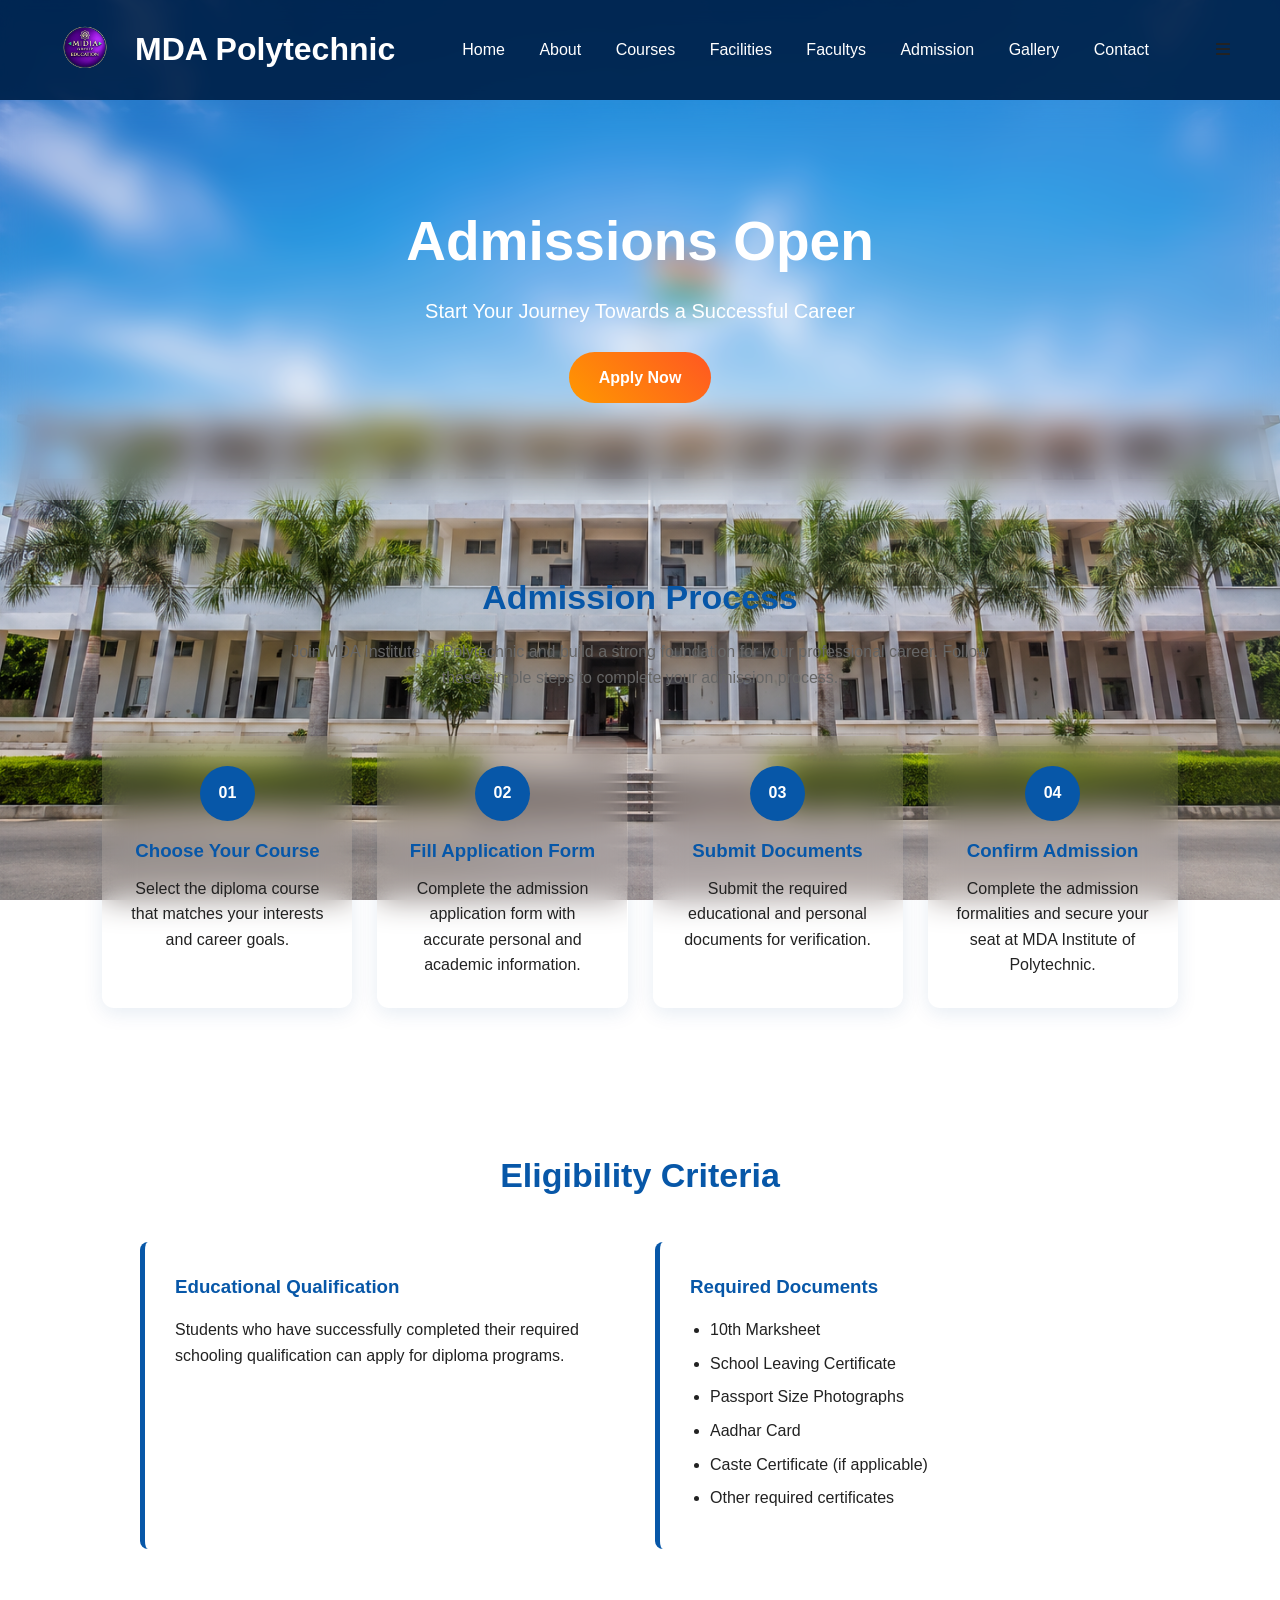
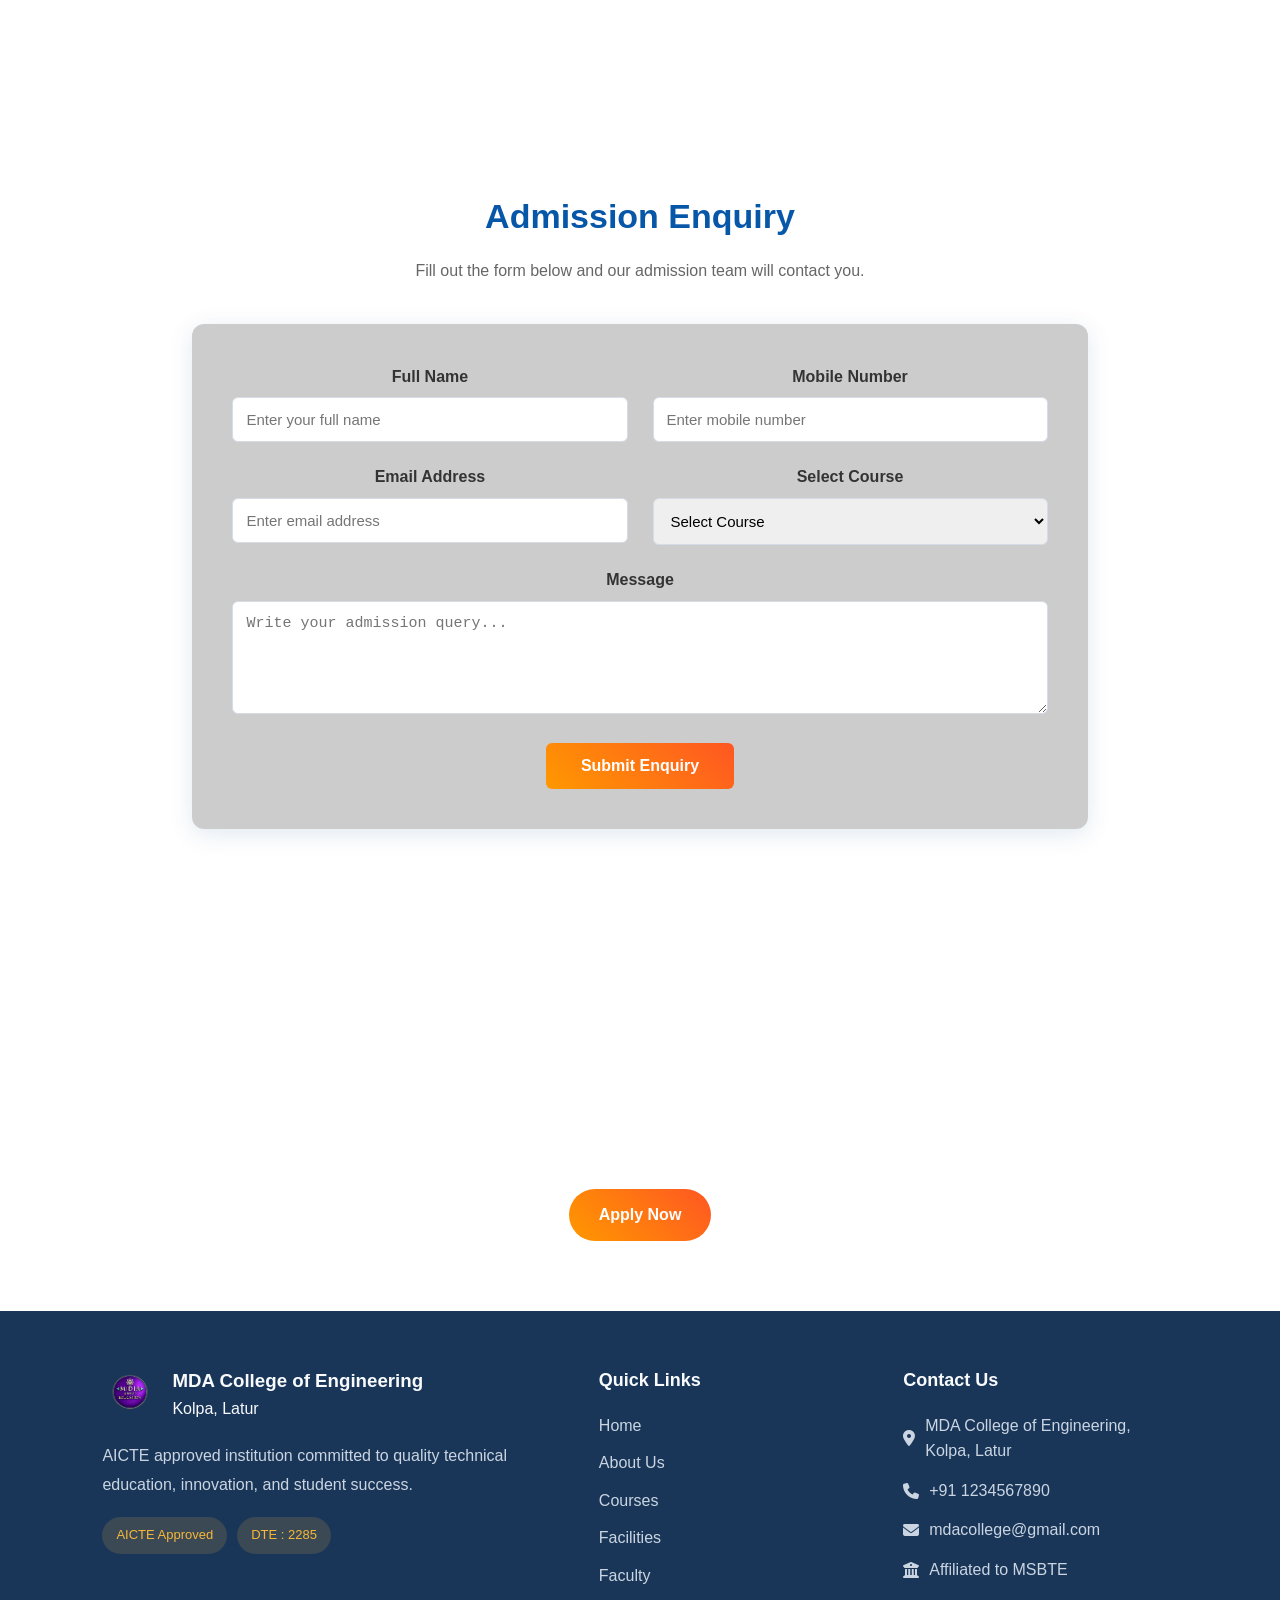
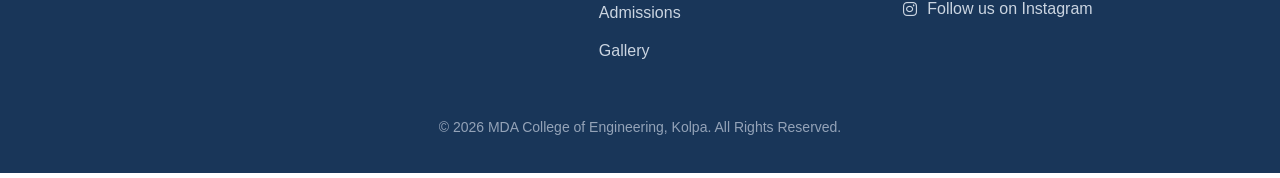
<file: addmission1.html>
<!DOCTYPE html>
<html lang="en">
<head>
    <meta charset="UTF-8">
    <meta name="viewport" content="width=device-width, initial-scale=1.0">
    <title>Admissions | MDA Institute of Polytechnic</title>
    <link rel="stylesheet" href="addmission.css">
    <link rel="stylesheet"
href="https://cdnjs.cloudflare.com/ajax/libs/font-awesome/6.5.1/css/all.min.css">
 <link rel="stylesheet"
    href="https://cdnjs.cloudflare.com/ajax/libs/font-awesome/6.5.2/css/all.min.css">
</head>

<body>

    <!-- Header -->
     <header>
    <span class="logo">
        <img src="logo.png" height="50px" width="50px">
        <h1>MDA Polytechnic</h1>
    </span>

    <nav id="nav">
        <a href="index.html">Home</a>
        <a href="about.html">About</a>
        <a href="courses.html">Courses</a>
        <a href="facilities.html">Facilities</a>
        <a href="facultys.html">Facultys</a>
        <a href="admission.html">Admission</a>
        <a href="gallery.html">Gallery</a>
        <a href="contac.html">Contact</a>
    </nav>

    <div class="menu-btn" onclick="toggleMenu()">
        <i class="fas fa-bars"></i>
    </div>
</header>
    <!-- Hero Section -->
    <section class="hero">
        <div class="hero-content">
            <h1>Admissions Open</h1>
            <p>Start Your Journey Towards a Successful Career</p>
            <a href="#application" class="btn">Apply Now</a>
        </div>
    </section>


    <!-- Admission Information -->
    <section class="admission-info">

        <h2>Admission Process</h2>
        <p class="section-text">
            Join MDA Institute of Polytechnic and build a strong foundation
            for your professional career. Follow these simple steps to complete
            your admission process.
        </p>

        <div class="steps">

            <div class="step">
                <span>01</span>
                <h3>Choose Your Course</h3>
                <p>Select the diploma course that matches your interests
                   and career goals.</p>
            </div>

            <div class="step">
                <span>02</span>
                <h3>Fill Application Form</h3>
                <p>Complete the admission application form with accurate
                   personal and academic information.</p>
            </div>

            <div class="step">
                <span>03</span>
                <h3>Submit Documents</h3>
                <p>Submit the required educational and personal documents
                   for verification.</p>
            </div>

            <div class="step">
                <span>04</span>
                <h3>Confirm Admission</h3>
                <p>Complete the admission formalities and secure your seat
                   at MDA Institute of Polytechnic.</p>
            </div>

        </div>
    </section>


    <!-- Eligibility -->
    <section class="eligibility">

        <h2>Eligibility Criteria</h2>

        <div class="eligibility-box">

            <div>
                <h3>Educational Qualification</h3>
                <p>
                    Students who have successfully completed their required
                    schooling qualification can apply for diploma programs.
                </p>
            </div>

            <div>
                <h3>Required Documents</h3>
                <ul>
                    <li>10th Marksheet</li>
                    <li>School Leaving Certificate</li>
                    <li>Passport Size Photographs</li>
                    <li>Aadhar Card</li>
                    <li>Caste Certificate (if applicable)</li>
                    <li>Other required certificates</li>
                </ul>
            </div>

        </div>

    </section>


    <!-- Application Form --><center>
    <section class="application" id="application">

        <h2>Admission Enquiry</h2>
        <p class="section-text">
            Fill out the form below and our admission team will contact you.
        </p>

        <form>

            <div class="form-row">

                <div class="input-group">
                    <label>Full Name</label>
                    <input type="text" placeholder="Enter your full name" required>
                </div>

                <div class="input-group">
                    <label>Mobile Number</label>
                    <input type="tel" placeholder="Enter mobile number" required>
                </div>

            </div>


            <div class="form-row">

                <div class="input-group">
                    <label>Email Address</label>
                    <input type="email" placeholder="Enter email address">
                </div>

                <div class="input-group">
                    <label>Select Course</label>

                    <select required>
                        <option value="">Select Course</option>
                        <option>Diploma in Computer Engineering</option>
                        <option>Diploma in Mechanical Engineering</option>
                        <option>Diploma in Civil Engineering</option>
                        <option>Diploma in Electrical Engineering</option>
                    </select>

                </div>

            </div>


            <div class="input-group">
                <label>Message</label>
                <textarea rows="5"
                    placeholder="Write your admission query..."></textarea>
            </div>

            <button type="submit" class="submit-btn">
                Submit Enquiry
            </button>

        </form>

    </section>
    </center>


    <!-- Call To Action -->
    <section class="cta">

        <h2>Ready to Begin Your Career?</h2>

        <p>
            Take the first step towards a successful future with
            MDA Institute of Polytechnic.
        </p>

        <a href="#application" class="btn white-btn">Apply Now</a>

    </section>


    <!-- Footer -->
    
  <footer class="footer">
        <div class="footer-container">
            <div class="footer-about">
                <div class="footer-logo">
                    <img src="logo.png" alt="Logo">
                    <div>
                        <h3>MDA College of Engineering</h3>
                        <span>Kolpa, Latur</span>
                    </div>
                </div>
                <p>AICTE approved institution committed to quality technical education, innovation, and student success.</p>
                <div class="footer-badges">
                    <span>AICTE Approved</span>
                    <span>DTE : 2285</span>
                </div>
            </div>
            <div class="footer-links">
                <h4>Quick Links</h4>
                <ul>
                    <li><a href="index.html">Home</a></li>
                    <li><a href="#">About Us</a></li>
                    <li><a href="#">Courses</a></li>
                    <li><a href="#">Facilities</a></li>
                    <li><a href="#">Faculty</a></li>
                    <li><a href="#">Admissions</a></li>
                    <li><a href="gallery.html">Gallery</a></li>
                </ul>
            </div>
            <div class="footer-contact">
                <h4>Contact Us</h4>
                <p><i class="fas fa-location-dot"></i> MDA College of Engineering, Kolpa, Latur</p>
                <p><i class="fas fa-phone"></i> +91 1234567890</p>
                <p><i class="fas fa-envelope"></i> mdacollege@gmail.com</p>
                <p><i class="fas fa-building-columns"></i> Affiliated to MSBTE</p>
                <p><i class="fab fa-instagram"></i> Follow us on Instagram</p>
            </div>
        </div>
        <div class="footer-bottom">
            <p>© 2026 MDA College of Engineering, Kolpa. All Rights Reserved.</p>
        </div>
    </footer>

</body>
</html>
</file>
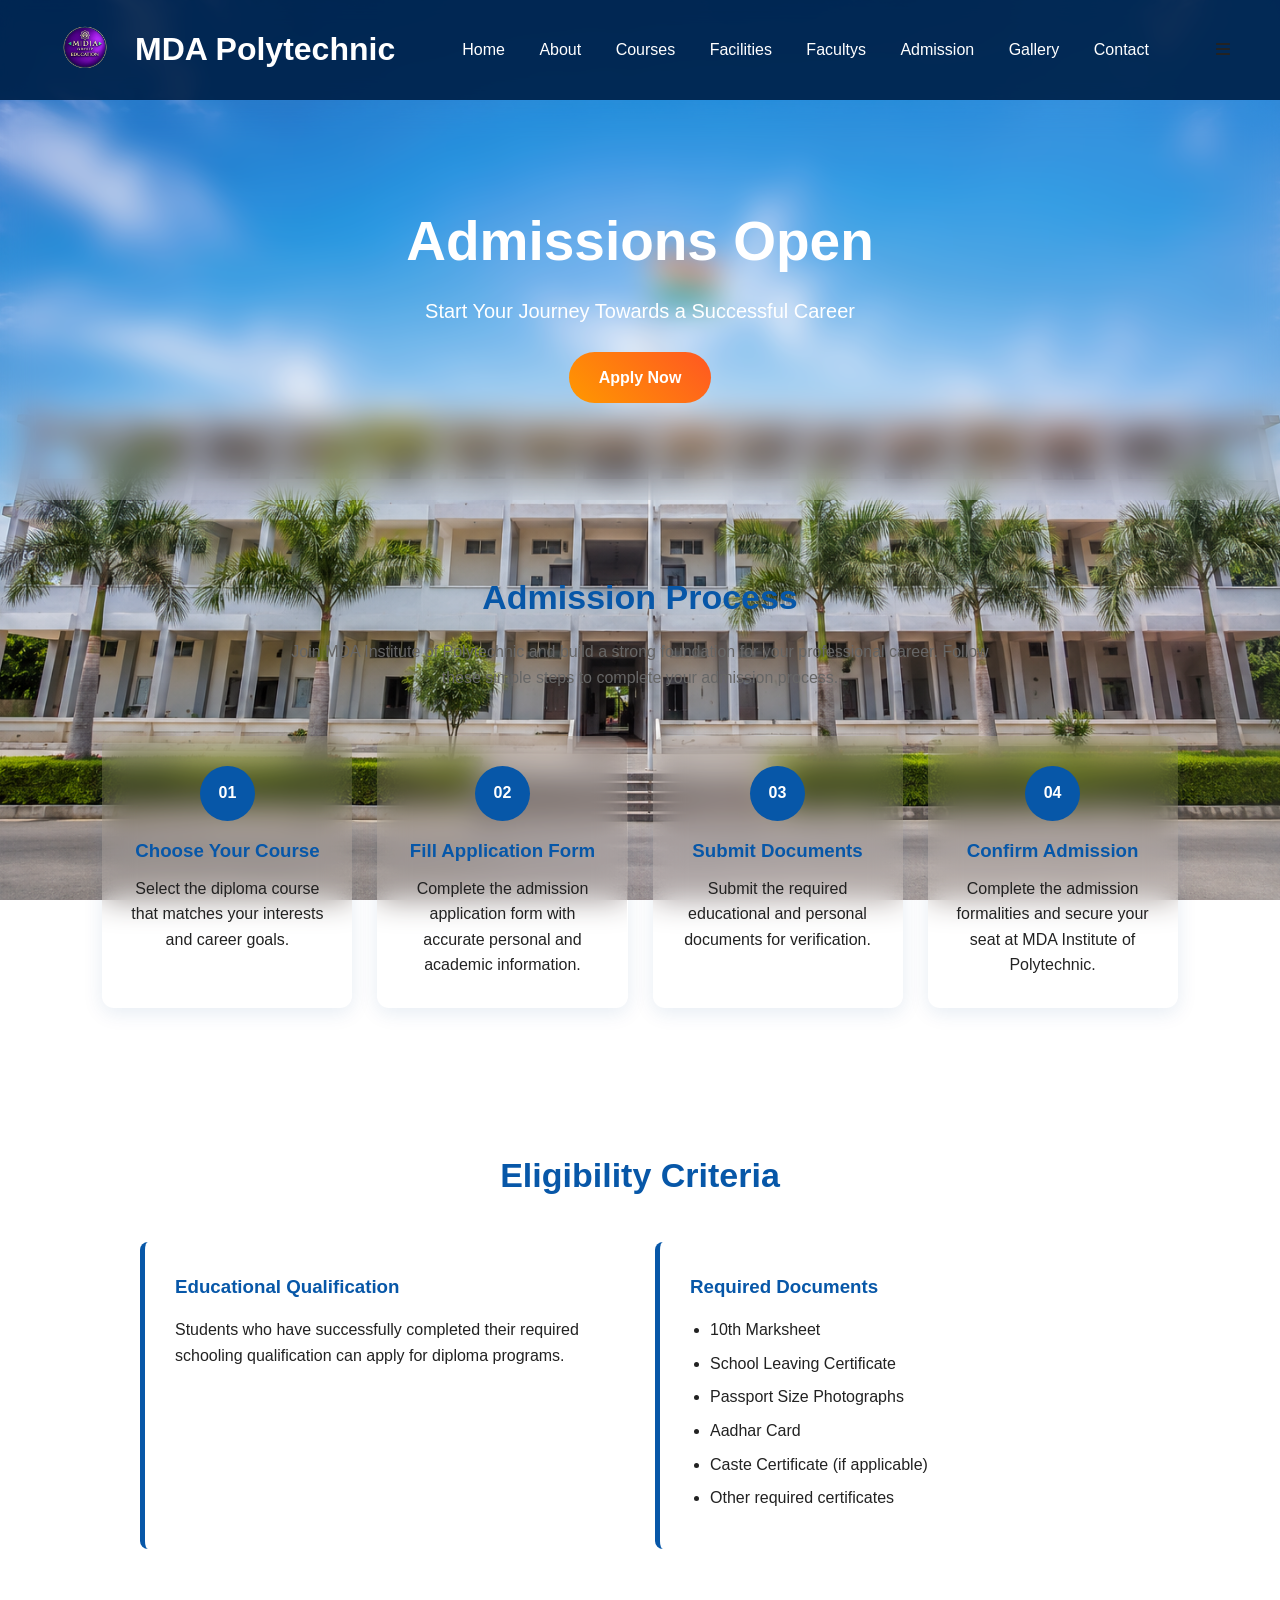
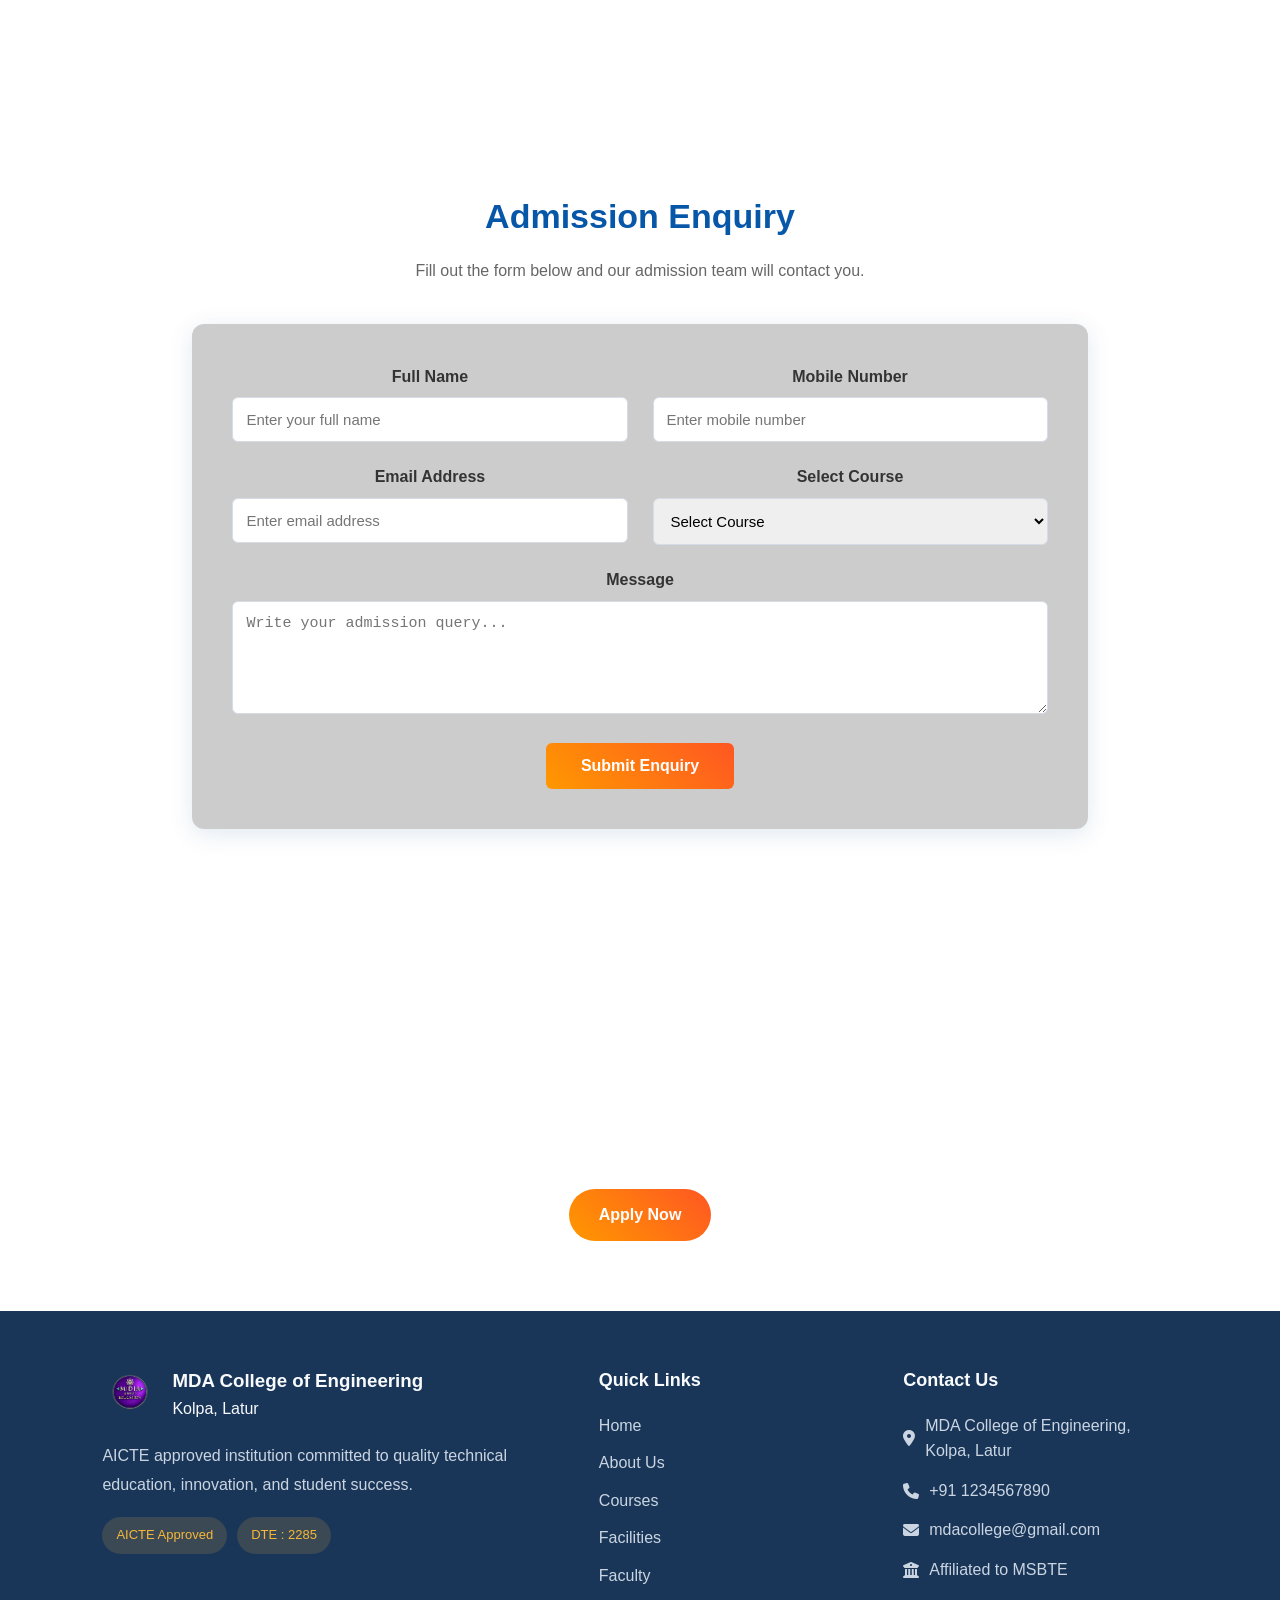
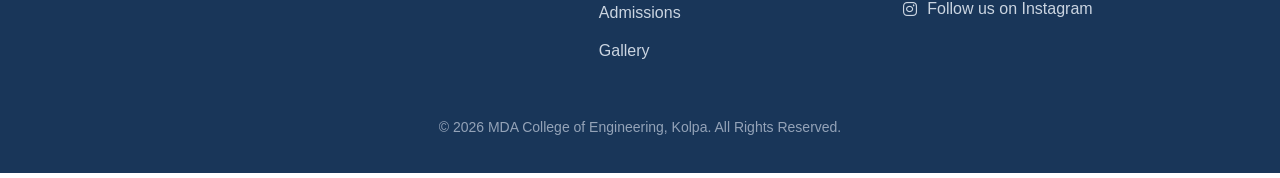
<file: admission.html>
<!DOCTYPE html>
<html lang="en">
<head>
    <meta charset="UTF-8">
    <meta name="viewport" content="width=device-width, initial-scale=1.0">
    <title>Admissions | MDA Institute of Polytechnic</title>
    <link rel="stylesheet" href="admission.css">
    <link rel="stylesheet"
href="https://cdnjs.cloudflare.com/ajax/libs/font-awesome/6.5.1/css/all.min.css">
 <link rel="stylesheet"
    href="https://cdnjs.cloudflare.com/ajax/libs/font-awesome/6.5.2/css/all.min.css">
</head>

<body>

    <!-- Header -->
     <header>
    <span class="logo">
        <img src="logo.png" height="50px" width="50px">
        <h1>MDA Polytechnic</h1>
    </span>

    <nav id="nav">
        <a href="index.html">Home</a>
        <a href="about.html">About</a>
        <a href="courses.html">Courses</a>
        <a href="facilities.html">Facilities</a>
        <a href="facultys.html">Facultys</a>
        <a href="admission.html">Admission</a>
        <a href="gallery.html">Gallery</a>
        <a href="contact.html">Contact</a>
    </nav>

    <div class="menu-btn" onclick="toggleMenu()">
        <i class="fas fa-bars"></i>
    </div>
</header>
    <!-- Hero Section -->
    <section class="hero">
        <div class="hero-content">
            <h1>Admissions Open</h1>
            <p>Start Your Journey Towards a Successful Career</p>
            <a href="#application" class="btn">Apply Now</a>
        </div>
    </section>


    <!-- Admission Information -->
    <section class="admission-info">

        <h2>Admission Process</h2>
        <p class="section-text">
            Join MDA Institute of Polytechnic and build a strong foundation
            for your professional career. Follow these simple steps to complete
            your admission process.
        </p>

        <div class="steps">

            <div class="step">
                <span>01</span>
                <h3>Choose Your Course</h3>
                <p>Select the diploma course that matches your interests
                   and career goals.</p>
            </div>

            <div class="step">
                <span>02</span>
                <h3>Fill Application Form</h3>
                <p>Complete the admission application form with accurate
                   personal and academic information.</p>
            </div>

            <div class="step">
                <span>03</span>
                <h3>Submit Documents</h3>
                <p>Submit the required educational and personal documents
                   for verification.</p>
            </div>

            <div class="step">
                <span>04</span>
                <h3>Confirm Admission</h3>
                <p>Complete the admission formalities and secure your seat
                   at MDA Institute of Polytechnic.</p>
            </div>

        </div>
    </section>


    <!-- Eligibility -->
    <section class="eligibility">

        <h2>Eligibility Criteria</h2>

        <div class="eligibility-box">

            <div>
                <h3>Educational Qualification</h3>
                <p>
                    Students who have successfully completed their required
                    schooling qualification can apply for diploma programs.
                </p>
            </div>

            <div>
                <h3>Required Documents</h3>
                <ul>
                    <li>10th Marksheet</li>
                    <li>School Leaving Certificate</li>
                    <li>Passport Size Photographs</li>
                    <li>Aadhar Card</li>
                    <li>Caste Certificate (if applicable)</li>
                    <li>Other required certificates</li>
                </ul>
            </div>

        </div>

    </section>


    <!-- Application Form --><center>
    <section class="application" id="application">

        <h2>Admission Enquiry</h2>
        <p class="section-text">
            Fill out the form below and our admission team will contact you.
        </p>

        <form>

            <div class="form-row">

                <div class="input-group">
                    <label>Full Name</label>
                    <input type="text" placeholder="Enter your full name" required>
                </div>

                <div class="input-group">
                    <label>Mobile Number</label>
                    <input type="tel" placeholder="Enter mobile number" required>
                </div>

            </div>


            <div class="form-row">

                <div class="input-group">
                    <label>Email Address</label>
                    <input type="email" placeholder="Enter email address">
                </div>

                <div class="input-group">
                    <label>Select Course</label>

                    <select required>
                        <option value="">Select Course</option>
                        <option>Diploma in Computer Engineering</option>
                        <option>Diploma in Mechanical Engineering</option>
                        <option>Diploma in Civil Engineering</option>
                        <option>Diploma in Electrical Engineering</option>
                    </select>

                </div>

            </div>


            <div class="input-group">
                <label>Message</label>
                <textarea rows="5"
                    placeholder="Write your admission query..."></textarea>
            </div>

            <button type="submit" class="submit-btn">
                Submit Enquiry
            </button>

        </form>

    </section>
    </center>


    <!-- Call To Action -->
    <section class="cta">

        <h2>Ready to Begin Your Career?</h2>

        <p>
            Take the first step towards a successful future with
            MDA Institute of Polytechnic.
        </p>

        <a href="#application" class="btn white-btn">Apply Now</a>

    </section>


    <!-- Footer -->
    
  <footer class="footer">
        <div class="footer-container">
            <div class="footer-about">
                <div class="footer-logo">
                    <img src="logo.png" alt="Logo">
                    <div>
                        <h3>MDA College of Engineering</h3>
                        <span>Kolpa, Latur</span>
                    </div>
                </div>
                <p>AICTE approved institution committed to quality technical education, innovation, and student success.</p>
                <div class="footer-badges">
                    <span>AICTE Approved</span>
                    <span>DTE : 2285</span>
                </div>
            </div>
            <div class="footer-links">
                <h4>Quick Links</h4>
                <ul>
                    <li><a href="index.html">Home</a></li>
                    <li><a href="#">About Us</a></li>
                    <li><a href="#">Courses</a></li>
                    <li><a href="#">Facilities</a></li>
                    <li><a href="#">Faculty</a></li>
                    <li><a href="#">Admissions</a></li>
                    <li><a href="gallery.html">Gallery</a></li>
                </ul>
            </div>
            <div class="footer-contact">
                <h4>Contact Us</h4>
                <p><i class="fas fa-location-dot"></i> MDA College of Engineering, Kolpa, Latur</p>
                <p><i class="fas fa-phone"></i> +91 1234567890</p>
                <p><i class="fas fa-envelope"></i> mdacollege@gmail.com</p>
                <p><i class="fas fa-building-columns"></i> Affiliated to MSBTE</p>
                <p><i class="fab fa-instagram"></i> Follow us on Instagram</p>
            </div>
        </div>
        <div class="footer-bottom">
            <p>© 2026 MDA College of Engineering, Kolpa. All Rights Reserved.</p>
        </div>
    </footer>

</body>
</html>
</file>
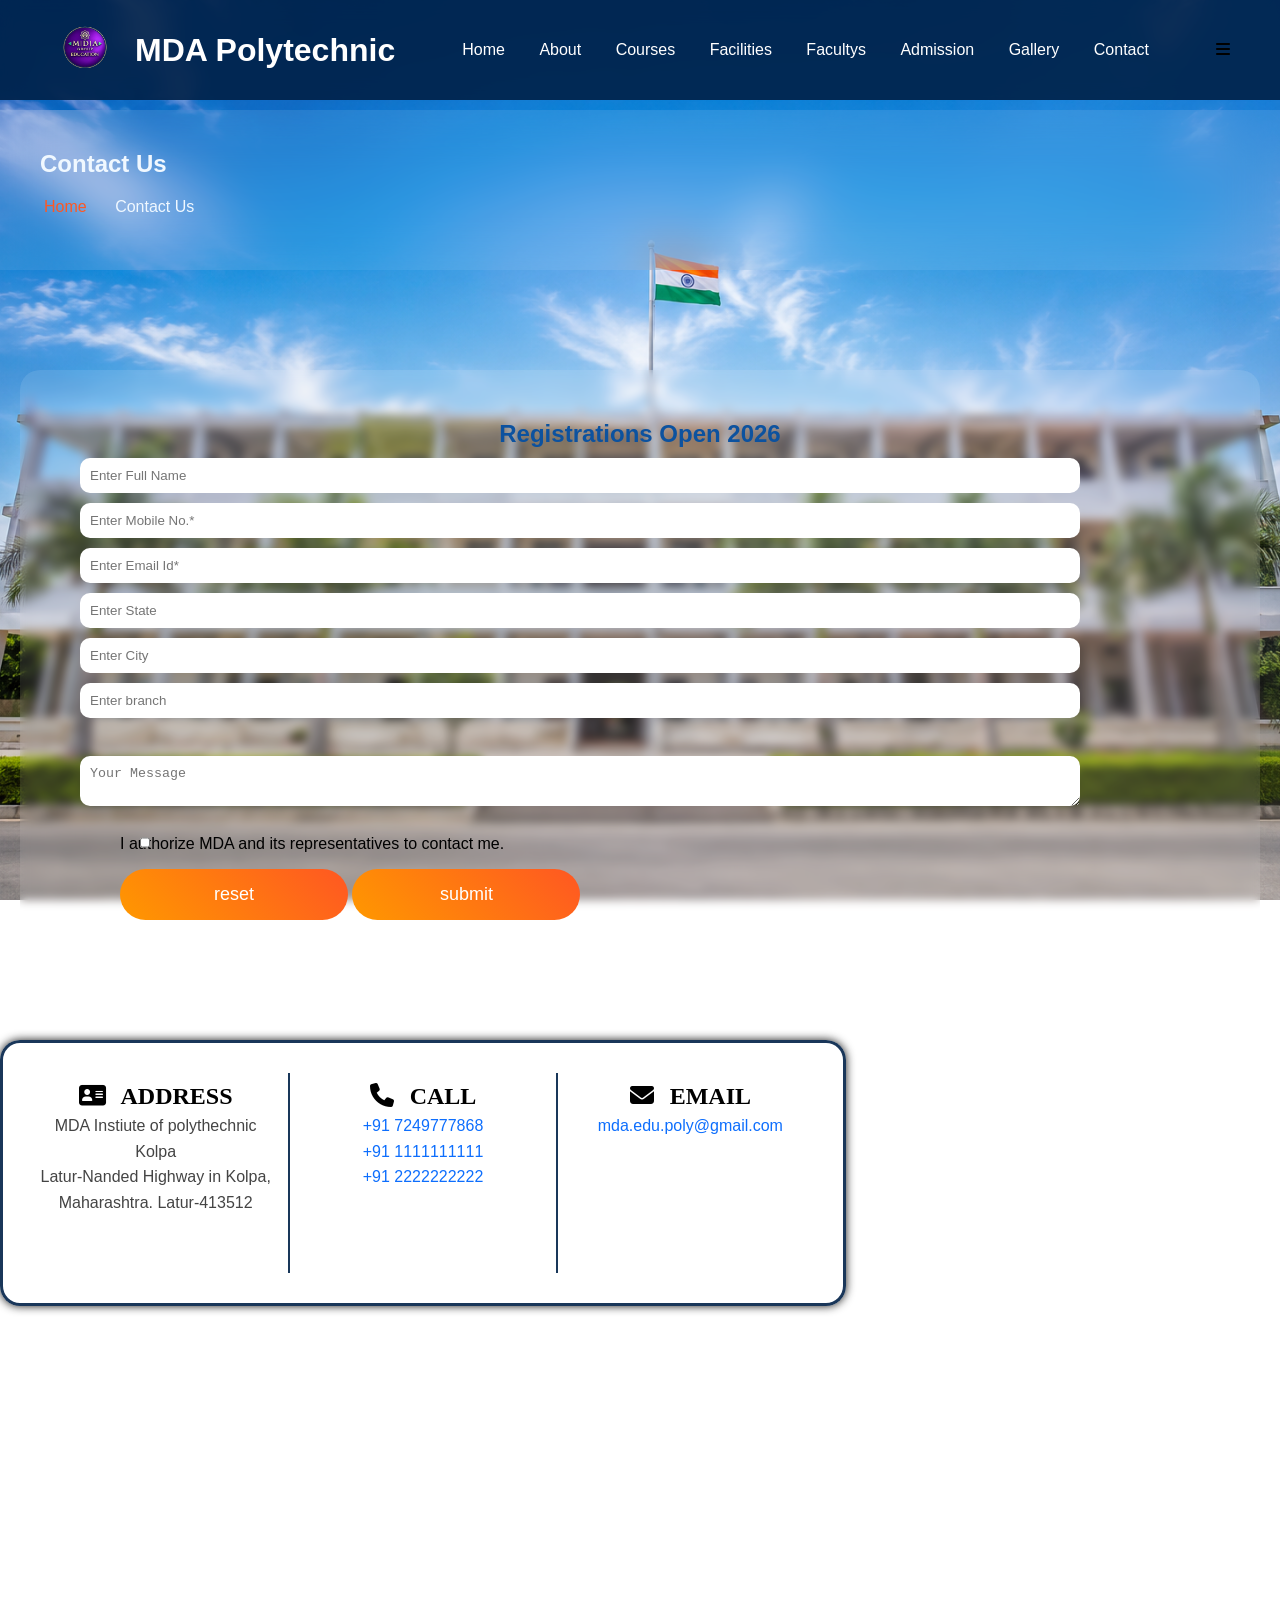
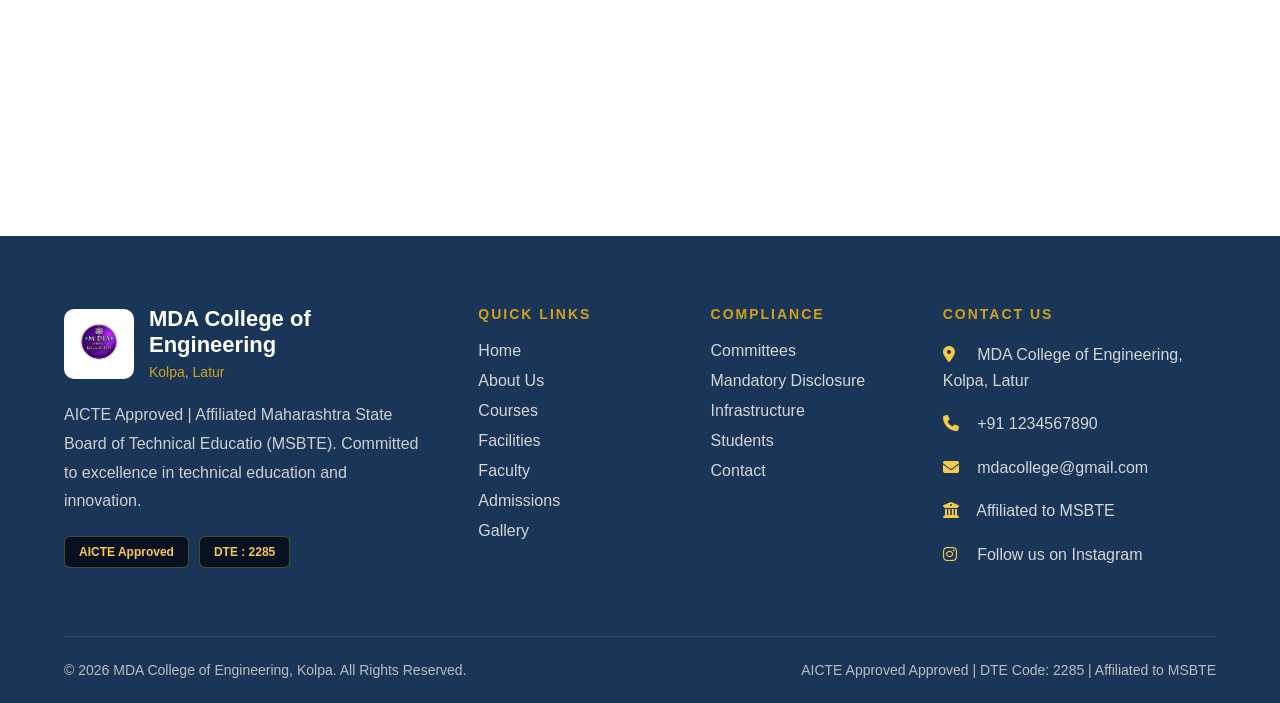
<file: contact.html>
<!DOCTYPE html>
<html lang="en">
<head>
    <meta charset="UTF-8">
    <meta name="viewport" content="width=device-width, initial-scale=1.0">
    <title>Contact</title>
    <link rel="stylesheet" href="https://cdnjs.cloudflare.com/ajax/libs/font-awesome/6.5.0/css/all.min.css">
    <link rel="stylesheet" href="contact.css">
    <link rel="icon" href="logo.png" type="image/png">
   
</head>
</head>
<body>

</html>
<header>
    <span class="logo">
        <img src="logo.png" height="50px" width="50px">
        <h1>MDA Polytechnic</h1>
    </span>

    <nav id="nav">
        <a href="index.html">Home</a>
        <a href="about.html">About</a>
        <a href="courses.html">Courses</a>
        <a href="facilities.html">Facilities</a>
        <a href="facultys.html">Facultys</a>
        <a href="admission.html">Admission</a>
        <a href="gallery.html">Gallery</a>
        <a href="contact.html">Contact</a>
    </nav>

    <div class="menu-btn" onclick="toggleMenu()">
        <i class="fas fa-bars"></i>
    </div>
</header>
    <section class="banner">
        <div class="container1">
            <h1>
                Contact Us
            </h1>
            <a href="Index.html">Home</a>
            Contact Us
        </div>
    </section>
<div class="con1">
    <h2 id="reg">Registrations Open 2026</h2>
    <section class="contact-form">
        
    <form >
        <input type="text" placeholder="Enter Full Name" name="student name">
        <input type="tel"  name="phone" placeholder="Enter Mobile No.*">
        <input type="email"  name="Email" placeholder="Enter Email Id*">
        <input type="text" name="State" placeholder="Enter State">
        <input type="text" name="City"  placeholder="Enter City">
        <input type="text" name="branch" placeholder="Enter branch"><br>
         <textarea  placeholder="Your Message"></textarea>
        <input id="check" type="checkbox" >I authorize MDA and its representatives to contact me.<br>
        <button  type="reset">reset</button>
        <button  type="submit">submit</button>

    </form>
    </section>
    </div>
</div>

    <div class="contact-container">

    <div class="contact-box">
        <h2><i class="fa-solid fa-address-card"></i> ADDRESS</h2>
        <p>
            MDA Instiute of polythechnic Kolpa <br>Latur-Nanded Highway in Kolpa, Maharashtra. 
            Latur-413512
        </p>
    </div>

    <div class="contact-box">
        <h2><i class="fa-solid fa-phone"></i> CALL</h2>
        <p>
            <a href="https://wa.me/qr/3NK7FE4RFQZ2C1">+91 7249777868</a><br>
            <a href="#">+91 1111111111</a><br>
            <a href="#">+91 2222222222</a>
        </p>
    </div>

    <div class="contact-box">
        <h2><i class="fa-solid fa-envelope"></i> EMAIL</h2>
        <p>
            <a href="mailto:mda.edu.poly@gmail.com">
                mda.edu.poly@gmail.com
            </a>
        </p>
    </div>

</div>

<iframe src="https://www.google.com/maps/embed?pb=!1m18!1m12!1m3!1d3785.2643096638067!2d76.63911627371775!3d18.42630467204982!2m3!1f0!2f0!3f0!3m2!1i1024!2i768!4f13.1!3m3!1m2!1s0x3bcf9b354fffffff%3A0x73db6d74de0ebcd8!2sMDA%20Institute%20Of%20Polytechnic%20kolpa%20latur!5e0!3m2!1sen!2sin!4v1782404555339!5m2!1sen!2sin" width="600" height="450" style="border:0;" allowfullscreen="" loading="lazy" referrerpolicy="strict-origin-when-cross-origin"></iframe>
<footer class="footer">
        <div class="footer-container">
            <div class="footer-about">
                <div class="footer-logo">
                    <img src="logo.png" alt="Logo">
                    <div>
                        <h3>MDA College of Engineering</h3>
                        <span>Kolpa, Latur</span>
                    </div>
                </div>
                <p>
                    AICTE Approved | Affiliated Maharashtra State Board of Technical Educatio (MSBTE). Committed to excellence
                    in technical education and innovation.
                </p>
                <div class="footer-badges">
                    <span>AICTE Approved</span>
                    <span>DTE : 2285</span>
                </div>
            </div>
            <div class="footer-links">
                <h4>Quick Links</h4>
                <ul>
                    <li><a href="index.html">Home</a></li>
                    <li><a href="#">About Us</a></li>
                    <li><a href="#">Courses</a></li>
                    <li><a href="#">Facilities</a></li>
                    <li><a href="#">Faculty</a></li>
                    <li><a href="#">Admissions</a></li>
                    <li><a href="gallery.html">Gallery</a></li>
                </ul>
            </div>
            <div class="footer-links">
                <h4>Compliance</h4>
                <ul>
                    <li><a href="#">Committees</a></li>
                    <li><a href="#">Mandatory Disclosure</a></li>
                    <li><a href="#">Infrastructure</a></li>
                    <li><a href="#">Students</a></li>
                    <li><a href="#">Contact</a></li>
                </ul>
            </div>
            <div class="footer-contact">
                <h4>Contact Us</h4>
                <p>
                    <i class="fas fa-location-dot"></i>
                    MDA College of Engineering, Kolpa, Latur
                </p>
                <p>
                    <i class="fas fa-phone"></i>
                    +91 1234567890
                </p>
                <p>
                    <i class="fas fa-envelope"></i>
                    mdacollege@gmail.com
                </p>
                <p>
                    <i class="fas fa-building-columns"></i>
                    Affiliated to MSBTE
                </p>
                <p>
                    <i class="fab fa-instagram"></i>
                    Follow us on Instagram
                </p>
            </div>
        </div>
        <div class="footer-bottom">
            <p>© 2026 MDA College of Engineering, Kolpa. All Rights Reserved.</p>
            <p>AICTE Approved Approved | DTE Code: 2285 | Affiliated to MSBTE</p>
        </div>
    </footer>


</body>
</html>
</file>
<file: addmission.css>
* {
    margin: 0;
    padding: 0;
    box-sizing: border-box;
}

body {
    font-family: Arial, Helvetica, sans-serif;
    background: url('photo2.png') center/cover fixed;
    color: #222;
    line-height: 1.6;
}


/* ================= HEADER ================= */

header {
    display: flex;
    justify-content: space-between;
    align-items: center;
    padding: 15px 50px;
    background: rgba(0, 33, 71, 0.9);
    backdrop-filter: blur(10px);
    position: sticky;
    top: 0;
    z-index: 1000;
}

.logo {
    display: flex;
    align-items: center;
    gap: 15px;
}

.logo img {
    width: 70px;
    height: 70px;
    border-radius: 50%;
    transition: .5s;
}

.logo h1 {
    color: #fff;
    margin: 0;
    font-size: 32px;
}

/* Navigation */
nav a {
    color: white;
    text-decoration: none;
    margin: 0 15px;
    font-size: 16px;
    position: relative;
    transition: .3s;
}

nav a::after {
    content: '';
    position: absolute;
    width: 0;
    height: 3px;
    background: #ff9800;
    left: 0;
    bottom: -5px;
    transition: .4s;
}

nav a:hover::after {
    width: 100%;
}

nav a:hover {
    color: #ff9800;
}

/* ================= HERO ================= */

.hero {
    min-height: 400px;
    background: rgba(255, 255, 255, 0.1);
    backdrop-filter: blur(15px);

    display: flex;
    align-items: center;
    justify-content: center;

    text-align: center;
    color: white;
}

.hero-content h1 {
    font-size: 55px;
    margin-bottom: 10px;
}

.hero-content p {
    font-size: 20px;
    margin-bottom: 25px;
}


/* ================= BUTTON ================= */

.btn {
    display: inline-block;
    padding: 13px 30px;
    background: linear-gradient(45deg, #ff9800, #ff5722);
    color: #ffffff;
    text-decoration: none;
    border-radius: 50px;
    font-weight: bold;
    transition: 0.3s;
}

.btn:hover {
    transform: translateY(-3px);
     box-shadow: 0 10px 25px rgba(255, 152, 0, .6);
}


/* ================= GENERAL ================= */

section {
    padding: 70px 8%;
}

section h2 {
    text-align: center;
    color: #0757a8;
    font-size: 34px;
    margin-bottom: 15px;
}

.section-text {
    max-width: 700px;
    text-align: center;
    margin: auto;
    color: #666;
}


/* ================= STEPS ================= */

.steps {
    display: grid;
    grid-template-columns: repeat(4, 1fr);
    gap: 25px;
    margin-top: 45px;
}

.step {
    background: rgba(255, 255, 255, .1);
    backdrop-filter: blur(15px);
    padding: 30px 25px;
    border-radius: 12px;
    text-align: center;
    box-shadow: 0 5px 20px rgba(0, 70, 140, 0.1);
    transition: 0.3s;
}

.step:hover {
    transform: translateY(-8px);
}

.step span {
    display: inline-flex;
    width: 55px;
    height: 55px;
    border-radius: 50%;
    background: #0757a8;
    color: white;
    justify-content: center;
    align-items: center;
    font-weight: bold;
    margin-bottom: 15px;
}

.step h3 {
    color: #0757a8;
    margin-bottom: 10px;
}


/* ================= ELIGIBILITY ================= */

 .eligibility {
    background: rgba(255, 255, 255, .1);
    backdrop-filter: blur(10px);
} 

.eligibility-box {
    max-width: 1000px;
    margin: 40px auto 0;
    display: grid;
    grid-template-columns: 1fr 1fr;
    gap: 30px;
}

.eligibility-box > div {
    background: rgba(255, 255, 255, .3);
    backdrop-filter: blur(30px);
    padding: 30px;
    border-left: 5px solid #0757a8;
    border-radius: 8px;
}

.eligibility-box h3 {
    color: #0757a8;
    margin-bottom: 15px;
}

.eligibility-box ul {
    padding-left: 20px;
}

.eligibility-box li {
    margin-bottom: 8px;
}


/* ================= FORM ================= */

.application {
    background: rgba(255, 255, 255, .1);
    backdrop-filter: blur(15px);
    border-radius: 20px;
    margin-top: 100px;
    margin-bottom: 100px;
    max-width: 1100px;
    width:100%;
    
}

form {
    max-width: 900px;
    margin: 40px auto 0;
    background: rgba(2, 2, 2, 0.2);
    backdrop-filter: blur(15px);
    padding: 40px;
    border-radius: 12px;
    box-shadow: 0 5px 25px rgba(0, 70, 140, 0.12);
}

.form-row {
    display: grid;
    grid-template-columns: 1fr 1fr;
    gap: 25px;
}

.input-group {
    margin-bottom: 22px;
}

label {
    display: block;
    margin-bottom: 8px;
    font-weight: bold;
    color: #333;
}

input,
select,
textarea {
    width: 100%;
    padding: 13px;
    border: 1px solid #d4dce5;
    border-radius: 6px;
    font-size: 15px;
    outline: none;
}

input:focus,
select:focus,
textarea:focus {
    border-color: #0757a8;
    box-shadow: 0 0 5px rgba(7, 87, 168, 0.15);
}

textarea {
    resize: vertical;
}

.submit-btn {
    border: none;
    padding: 14px 35px;
    background: linear-gradient(45deg, #ff9800, #ff5722);
    color: white;
    border-radius: 6px;
    font-size: 16px;
    font-weight: bold;
    cursor: pointer;
    transition: 0.3s;
}

.submit-btn:hover {
   background: #0757a8;
}


/* ================= CTA ================= */

.cta {
    text-align: center;
    background: rgba(255, 255, 255, .1);
    backdrop-filter: blur(15px);
    color: white;
}

.cta h2 {
    color: white;
}

.cta p {
    margin-bottom: 25px;
}

.white-btn {
    color: #ffffff;
}


/* ================= FOOTER ================= */

.footer {
    padding: 55px 8% 35px;
    color: #e2e8f0;
    background: rgba(0, 33, 71, 0.9);
}

.footer-container {
    display: grid;
    grid-template-columns: 1.7fr 1fr 1fr;
    gap: 30px;
    align-items: start;
}

.footer-logo {
    display: flex;
    gap: 14px;
    align-items: center;
    margin-bottom: 20px;
}

.footer-logo img {
    width: 56px;
    height: 56px;
    border-radius: 50%;
}

.footer-logo h3,
.footer-logo span {
    color: #f8fafc;
    margin: 0;
}

.footer-about p {
    color: #cbd5e1;
    line-height: 1.8;
    max-width: 420px;
}

.footer-badges {
    margin-top: 18px;
    display: flex;
    gap: 10px;
    flex-wrap: wrap;
}

.footer-badges span {
    background: rgba(248, 183, 57, .15);
    color: #f8b739;
    padding: 8px 14px;
    border-radius: 999px;
    font-size: 13px;
}

.footer-links h4,
.footer-contact h4 {
    color: #f8fafc;
    margin-bottom: 18px;
    font-size: 18px;
}

.footer-links ul {
    list-style: none;
    padding: 0;
}

.footer-links li {
    margin-bottom: 12px;
}

.footer-links a {
    color: #cbd5e1;
    text-decoration: none;
    transition: color .25s ease;
}

.footer-links a:hover {
    color: #f8b739;
}

.footer-contact p {
    display: flex;
    align-items: center;
    gap: 10px;
    color: #cbd5e1;
    margin-bottom: 14px;
}

.footer-bottom {
    margin-top: 40px;
    text-align: center;
    color: #94a3b8;
    font-size: 14px;
}


/* ================= RESPONSIVE ================= */

@media (max-width: 900px) {

    header {
        flex-direction: column;
        gap: 15px;
    }

    nav {
        flex-wrap: wrap;
        justify-content: center;
    }

    .steps {
        grid-template-columns: 1fr 1fr;
    }

    .eligibility-box {
        grid-template-columns: 1fr;
    }

    .footer-content {
        grid-template-columns: 1fr 1fr;
    }
}


@media (max-width: 600px) {

    .hero-content h1 {
        font-size: 38px;
    }

    .hero-content p {
        font-size: 16px;
    }

    section {
        padding: 50px 5%;
    }

    .steps {
        grid-template-columns: 1fr;
    }

    .form-row {
        grid-template-columns: 1fr;
        gap: 0;
    }

    form {
        padding: 25px;
    }

    .footer-content {
        grid-template-columns: 1fr;
    }

    nav {
        display: none;
    }

}
/* ==========footer============ */

@media (max-width: 576px) {

    .footer {
        padding-top: 40px;
    }

    .footer-container {
        width: 95%;
        grid-template-columns: 1fr;
        gap: 30px;
        text-align: center;
    }

    .footer-logo {
        justify-content: center;
    }

    .footer-badges {
        justify-content: center;
    }

    .footer-links ul {
        padding: 0;
    }

    .footer-contact p {
        justify-content: center;
        word-break: break-word;
    }

    .footer-bottom {
        flex-direction: column;
        align-items: center;
        text-align: center;
        gap: 10px;
    }

    .footer-bottom p {
        font-size: 13px;
    }
}
</file>
<file: admission.css>
* {
    margin: 0;
    padding: 0;
    box-sizing: border-box;
}

body {
    font-family: Arial, Helvetica, sans-serif;
    background: url('photo2.png') center/cover fixed;
    color: #222;
    line-height: 1.6;
}


/* ================= HEADER ================= */

header {
    display: flex;
    justify-content: space-between;
    align-items: center;
    padding: 15px 50px;
    background: rgba(0, 33, 71, 0.9);
    backdrop-filter: blur(10px);
    position: sticky;
    top: 0;
    z-index: 1000;
}

.logo {
    display: flex;
    align-items: center;
    gap: 15px;
}

.logo img {
    width: 70px;
    height: 70px;
    border-radius: 50%;
    transition: .5s;
}

.logo h1 {
    color: #fff;
    margin: 0;
    font-size: 32px;
}

/* Navigation */
nav a {
    color: white;
    text-decoration: none;
    margin: 0 15px;
    font-size: 16px;
    position: relative;
    transition: .3s;
}

nav a::after {
    content: '';
    position: absolute;
    width: 0;
    height: 3px;
    background: #ff9800;
    left: 0;
    bottom: -5px;
    transition: .4s;
}

nav a:hover::after {
    width: 100%;
}

nav a:hover {
    color: #ff9800;
}

/* ================= HERO ================= */

.hero {
    min-height: 400px;
    background: rgba(255, 255, 255, 0.1);
    backdrop-filter: blur(15px);

    display: flex;
    align-items: center;
    justify-content: center;

    text-align: center;
    color: white;
}

.hero-content h1 {
    font-size: 55px;
    margin-bottom: 10px;
}

.hero-content p {
    font-size: 20px;
    margin-bottom: 25px;
}


/* ================= BUTTON ================= */

.btn {
    display: inline-block;
    padding: 13px 30px;
    background: linear-gradient(45deg, #ff9800, #ff5722);
    color: #ffffff;
    text-decoration: none;
    border-radius: 50px;
    font-weight: bold;
    transition: 0.3s;
}

.btn:hover {
    transform: translateY(-3px);
     box-shadow: 0 10px 25px rgba(255, 152, 0, .6);
}


/* ================= GENERAL ================= */

section {
    padding: 70px 8%;
}

section h2 {
    text-align: center;
    color: #0757a8;
    font-size: 34px;
    margin-bottom: 15px;
}

.section-text {
    max-width: 700px;
    text-align: center;
    margin: auto;
    color: #666;
}


/* ================= STEPS ================= */

.steps {
    display: grid;
    grid-template-columns: repeat(4, 1fr);
    gap: 25px;
    margin-top: 45px;
}

.step {
    background: rgba(255, 255, 255, .1);
    backdrop-filter: blur(15px);
    padding: 30px 25px;
    border-radius: 12px;
    text-align: center;
    box-shadow: 0 5px 20px rgba(0, 70, 140, 0.1);
    transition: 0.3s;
}

.step:hover {
    transform: translateY(-8px);
}

.step span {
    display: inline-flex;
    width: 55px;
    height: 55px;
    border-radius: 50%;
    background: #0757a8;
    color: white;
    justify-content: center;
    align-items: center;
    font-weight: bold;
    margin-bottom: 15px;
}

.step h3 {
    color: #0757a8;
    margin-bottom: 10px;
}


/* ================= ELIGIBILITY ================= */

 .eligibility {
    background: rgba(255, 255, 255, .1);
    backdrop-filter: blur(10px);
} 

.eligibility-box {
    max-width: 1000px;
    margin: 40px auto 0;
    display: grid;
    grid-template-columns: 1fr 1fr;
    gap: 30px;
}

.eligibility-box > div {
    background: rgba(255, 255, 255, .3);
    backdrop-filter: blur(30px);
    padding: 30px;
    border-left: 5px solid #0757a8;
    border-radius: 8px;
}

.eligibility-box h3 {
    color: #0757a8;
    margin-bottom: 15px;
}

.eligibility-box ul {
    padding-left: 20px;
}

.eligibility-box li {
    margin-bottom: 8px;
}


/* ================= FORM ================= */

.application {
    background: rgba(255, 255, 255, .1);
    backdrop-filter: blur(15px);
    border-radius: 20px;
    margin-top: 100px;
    margin-bottom: 100px;
    max-width: 1100px;
    width:100%;
    
}

form {
    max-width: 900px;
    margin: 40px auto 0;
    background: rgba(2, 2, 2, 0.2);
    backdrop-filter: blur(15px);
    padding: 40px;
    border-radius: 12px;
    box-shadow: 0 5px 25px rgba(0, 70, 140, 0.12);
}

.form-row {
    display: grid;
    grid-template-columns: 1fr 1fr;
    gap: 25px;
}

.input-group {
    margin-bottom: 22px;
}

label {
    display: block;
    margin-bottom: 8px;
    font-weight: bold;
    color: #333;
}

input,
select,
textarea {
    width: 100%;
    padding: 13px;
    border: 1px solid #d4dce5;
    border-radius: 6px;
    font-size: 15px;
    outline: none;
}

input:focus,
select:focus,
textarea:focus {
    border-color: #0757a8;
    box-shadow: 0 0 5px rgba(7, 87, 168, 0.15);
}

textarea {
    resize: vertical;
}

.submit-btn {
    border: none;
    padding: 14px 35px;
    background: linear-gradient(45deg, #ff9800, #ff5722);
    color: white;
    border-radius: 6px;
    font-size: 16px;
    font-weight: bold;
    cursor: pointer;
    transition: 0.3s;
}

.submit-btn:hover {
   background: #0757a8;
}


/* ================= CTA ================= */

.cta {
    text-align: center;
    background: rgba(255, 255, 255, .1);
    backdrop-filter: blur(15px);
    color: white;
}

.cta h2 {
    color: white;
}

.cta p {
    margin-bottom: 25px;
}

.white-btn {
    color: #ffffff;
}


/* ================= FOOTER ================= */

.footer {
    padding: 55px 8% 35px;
    color: #e2e8f0;
    background: rgba(0, 33, 71, 0.9);
}

.footer-container {
    display: grid;
    grid-template-columns: 1.7fr 1fr 1fr;
    gap: 30px;
    align-items: start;
}

.footer-logo {
    display: flex;
    gap: 14px;
    align-items: center;
    margin-bottom: 20px;
}

.footer-logo img {
    width: 56px;
    height: 56px;
    border-radius: 50%;
}

.footer-logo h3,
.footer-logo span {
    color: #f8fafc;
    margin: 0;
}

.footer-about p {
    color: #cbd5e1;
    line-height: 1.8;
    max-width: 420px;
}

.footer-badges {
    margin-top: 18px;
    display: flex;
    gap: 10px;
    flex-wrap: wrap;
}

.footer-badges span {
    background: rgba(248, 183, 57, .15);
    color: #f8b739;
    padding: 8px 14px;
    border-radius: 999px;
    font-size: 13px;
}

.footer-links h4,
.footer-contact h4 {
    color: #f8fafc;
    margin-bottom: 18px;
    font-size: 18px;
}

.footer-links ul {
    list-style: none;
    padding: 0;
}

.footer-links li {
    margin-bottom: 12px;
}

.footer-links a {
    color: #cbd5e1;
    text-decoration: none;
    transition: color .25s ease;
}

.footer-links a:hover {
    color: #f8b739;
}

.footer-contact p {
    display: flex;
    align-items: center;
    gap: 10px;
    color: #cbd5e1;
    margin-bottom: 14px;
}

.footer-bottom {
    margin-top: 40px;
    text-align: center;
    color: #94a3b8;
    font-size: 14px;
}


/* ================= RESPONSIVE ================= */

@media (max-width: 900px) {

    header {
        flex-direction: column;
        gap: 15px;
    }

    nav {
        flex-wrap: wrap;
        justify-content: center;
    }

    .steps {
        grid-template-columns: 1fr 1fr;
    }

    .eligibility-box {
        grid-template-columns: 1fr;
    }

    .footer-content {
        grid-template-columns: 1fr 1fr;
    }
}


@media (max-width: 600px) {

    .hero-content h1 {
        font-size: 38px;
    }

    .hero-content p {
        font-size: 16px;
    }

    section {
        padding: 50px 5%;
    }

    .steps {
        grid-template-columns: 1fr;
    }

    .form-row {
        grid-template-columns: 1fr;
        gap: 0;
    }

    form {
        padding: 25px;
    }

    .footer-content {
        grid-template-columns: 1fr;
    }

    nav {
        display: none;
    }

}
/* ==========footer============ */

@media (max-width: 576px) {

    .footer {
        padding-top: 40px;
    }

    .footer-container {
        width: 95%;
        grid-template-columns: 1fr;
        gap: 30px;
        text-align: center;
    }

    .footer-logo {
        justify-content: center;
    }

    .footer-badges {
        justify-content: center;
    }

    .footer-links ul {
        padding: 0;
    }

    .footer-contact p {
        justify-content: center;
        word-break: break-word;
    }

    .footer-bottom {
        flex-direction: column;
        align-items: center;
        text-align: center;
        gap: 10px;
    }

    .footer-bottom p {
        font-size: 13px;
    }
}
</file>
<file: contact.css>
﻿*{
    padding: 0;
    margin: 0;
    /* box-sizing: border-box; */
}
body{
    margin:0;
    font-family:'Poppins',sans-serif;
    background:url(photo2.png) center/cover fixed;
    overflow-x:hidden;
}
header{
    display:flex;
    justify-content:space-between;
    align-items:center;
    padding:15px 50px;
    background:rgba(0,33,71,0.9);
    backdrop-filter:blur(10px);
    position:sticky;
    top:0;
    z-index:1000;
}
.logo{
    display:flex;
    align-items:center;
    gap:15px;
}
.logo img{
    width:70px;
    height:70px;
    border-radius:50%;
    transition:.5s;
}
/* .logo img:hover{
    transform:rotate(360deg) scale(1.1);
} */
.logo h1{
    color:#fff;
    margin:0;
    font-size:32px;
}
/* Navigation */
nav a{
    color:white;
    text-decoration:none;
    margin:0 15px;
     font-size: 16px;
    position:relative;
    transition:.3s;
}
nav a::after{
    content:'';
    position:absolute;
    width:0;
    height:3px;
    background:#ff9800;
    left:0;
    bottom:-5px;
    transition:.4s;
}
nav a:hover::after{
    width:100%;
}

nav a:hover{
    color:#ff9800;
}
.container1{
   background:rgba(255,255,255,0.1);
    backdrop-filter:blur(25px);
                    color: aliceblue;
                    position: sticky;
                    height: 120px;
                    margin-top: 10px;
                    margin-bottom: 10px;
                    padding: 20px;
                    /* align-content: center;  */
                     animation:slideDown 1.5s ease;
}
.container1 h1{
    padding: 20px;
}
.container1 a{
    text-decoration: none;
    padding: 24px;
    color:#ff5722;
}

#reg{
    text-align: center;
    color: #0c529f;
}
.con1{
    padding: 50px;
    margin-top: 100px;
    margin-top: 100px;
    margin-right: 20px;
    margin-left: 20px;
    border-radius: 20px;
    border: 1px none ;
      background:rgba(255,255,255,0.1);
    backdrop-filter:blur(5px);
     animation:slideDown 1.5s ease;
}

 .contact-form input, .contact-form textarea {
    padding: 10px;
    margin: 10px;
   display: flex;
   justify-self: center;
   width: 100%;
    max-width: 1000px;
    box-sizing: border-box;
    align-content: center;
    border-radius: 10px;
    border: none;
} 
#check{
    margin: 20px;
    max-width: 10px;
    width:100%;
    display: inline-flex;
    position: relative;
    left:50px;

}
 .contact-form button{
    width:20%;
    padding:15px;
    border:none;
    border-radius:50px;
    background:linear-gradient(45deg,#ff9800,#ff5722);
    color:white;
    font-size:18px;
    cursor:pointer;
    transition:.5s;
    position: relative;
    left:50px;
} 
   .contact-form button:hover{
    transform:translateY(-5px); 
    box-shadow:0 10px 25px #ff5722;
} 

.contact-container{
    border:3px solid rgba(0,33,71,0.9);
    background:rgba(255,255,255,0.1);
    backdrop-filter:blur(5px);
    box-shadow:0 0 10px rgba(0, 0, 0, 0.9);
    border-radius: 20px;
    display:flex;
    justify-content:space-between;
    justify-self: center;
    text-align:center;
    padding:30px 20px;
    height: 200px;
    max-width: 800px;
    width:100%;
    margin-top: 70px;
    margin-bottom: 70px;
     animation:slideDown 1.5s ease;
}


.contact-box{
    flex:1;
    padding:10px;
}

 .contact-box:not(:last-child){
    border-right:2px solid rgba(0,33,71,0.9);
} 

.contact-box h2{
    /* font-size:32px; */
    font-family: Georgia, serif;
    font-weight:bold;
    margin-bottom:3px;
    color:#000;
}

.contact-box h2 i{
    margin-right:10px;
}

.contact-box p{
    /* font-size:22px; */
    line-height:1.6;
    color:#444;
}
.contact-box a{
    text-decoration:none;
    color:#0d6efd;
}
iframe{
    display:flex;
    justify-content: center;
    justify-self: center;
    margin: 10px;
    max-width: 1000px;
    width: 100%;
    border-radius: 20px;
}






.footer {
    background: rgba(0, 33, 71, 0.9);
    color: white;
    padding-top: 70px;
}

.footer-container {
   

    width: 90%;
    max-width: 1400px;
    margin: auto;
    display: grid;
    grid-template-columns: 2fr 1fr 1fr 1.5fr;
    gap: 50px;
}

.footer-logo {
    display: flex;
    align-items: center;
    gap: 15px;
    margin-bottom: 20px;
}

.footer-logo img {
    width: 60px;
    height: 60px;
    object-fit: contain;
    background: white;
    border-radius: 10px;
    padding: 5px;
}

.footer-logo h3 {
    font-size: 22px;
    margin-bottom: 5px;
}

.footer-logo span {
    color: #d4a017;
    font-size: 14px;
}

.footer-about p {
    color: #cfcfcf;
    line-height: 1.8;
    margin-bottom: 20px;
}

.footer-badges {
    display: flex;
    gap: 10px;
    flex-wrap: wrap;
}

.footer-badges span {
    background: #08111f;
    color: #f7c948;
    padding: 8px 14px;
    border-radius: 6px;
    font-size: 12px;
    font-weight: 600;
    border: 1px solid rgba(247, 201, 72, .3);
}

.footer-links h4,
.footer-contact h4 {
    color: #d4a017;
    margin-bottom: 20px;
    letter-spacing: 2px;
    text-transform: uppercase;
    font-size: 14px;
}

.footer-links ul {
    list-style: none;
    padding: 0;
    margin: 0;
}

.footer-links ul li {
    margin-bottom: 12px;
}

.footer-links ul li a {
    color: #d5d5d5;
    text-decoration: none;
    transition: .3s;
}

.footer-links ul li a:hover {
    color: #f7c948;
    padding-left: 5px;
}

.footer-contact p {
    color: #d5d5d5;
    margin-bottom: 18px;
    line-height: 1.6;
}

.footer-contact i {
    color: #f7c948;
    margin-right: 10px;
    width: 20px;
}

.footer-bottom {
    width: 90%;
    max-width: 1400px;
    margin: 50px auto 0;
    border-top: 1px solid rgba(255, 255, 255, .1);
    padding: 25px 0;
    display: flex;
    justify-content: space-between;
    flex-wrap: wrap;
    gap: 15px;
}

.footer-bottom p {
    color: #bcbcbc;
    font-size: 14px;
    margin: 0;
}

/* ---animation--- */
@keyframes slideDown{
    from{
        transform:translateY(-100px);
        opacity:0;
    }
    to{
        transform:translateY(0);
        opacity:1;
    }
}


/* ---mobile--- */

@media (max-width: 576px) {
    h1 {
        font-size: 30px;
    }

    h2 {
        font-size: 24px;
    }

    h3 {
        font-size: 20px;
    }

    p,
    a,
    input,
    textarea {
        font-size: 16px;
    }

    button {
        font-size: 16px;
    }

    .footer {
        font-size: 14px;
    }
}

 @media (max-width: 576px) {
        header {
        flex-direction: column;
        align-items: flex-start;
    }
    
    nav{
        display: none;
    }
    .container1{
        height: fit-content;
    }
    .contact-container {
        flex-direction: column;
        width: 90%;
        height: auto;
        padding: 5px;
        margin: 20px auto;
       
        
    }
    .con1{
        margin-top: 50px;
    }
    .contact-box {
        border-right: none !important;
        border-bottom: 1px solid rgba(0,33,71,0.9); 
        padding: 20px 0;
    }

    .contact-form input,
    .contact-form textarea
     {
        width: 90%;
        max-height: 30px;
        height: auto;
        margin-right: 20px ;
    }
     iframe {
        width: 90%;
        height: auto;
        margin-right: 20px ;
    }
    #check{
         position: static;
    }

    .contact-form button {
        font-size: 16px;
        width: 35%;
        position: static;
    }
}
/* Mobile Responsive Footer */
@media (max-width: 576px) {

    .footer {
        padding-top: 40px;
    }

    .footer-container {
        width: 95%;
        grid-template-columns: 1fr;
        gap: 30px;
        text-align: center;
    }

    .footer-logo {
        justify-content: center;
    }

    .footer-badges {
        justify-content: center;
    }

    .footer-links ul {
        padding: 0;
    }

    .footer-contact p {
        justify-content: center;
        word-break: break-word;
    }

    .footer-bottom {
        flex-direction: column;
        align-items: center;
        text-align: center;
        gap: 10px;
    }

    .footer-bottom p {
        font-size: 13px;
    }
}
</file>
